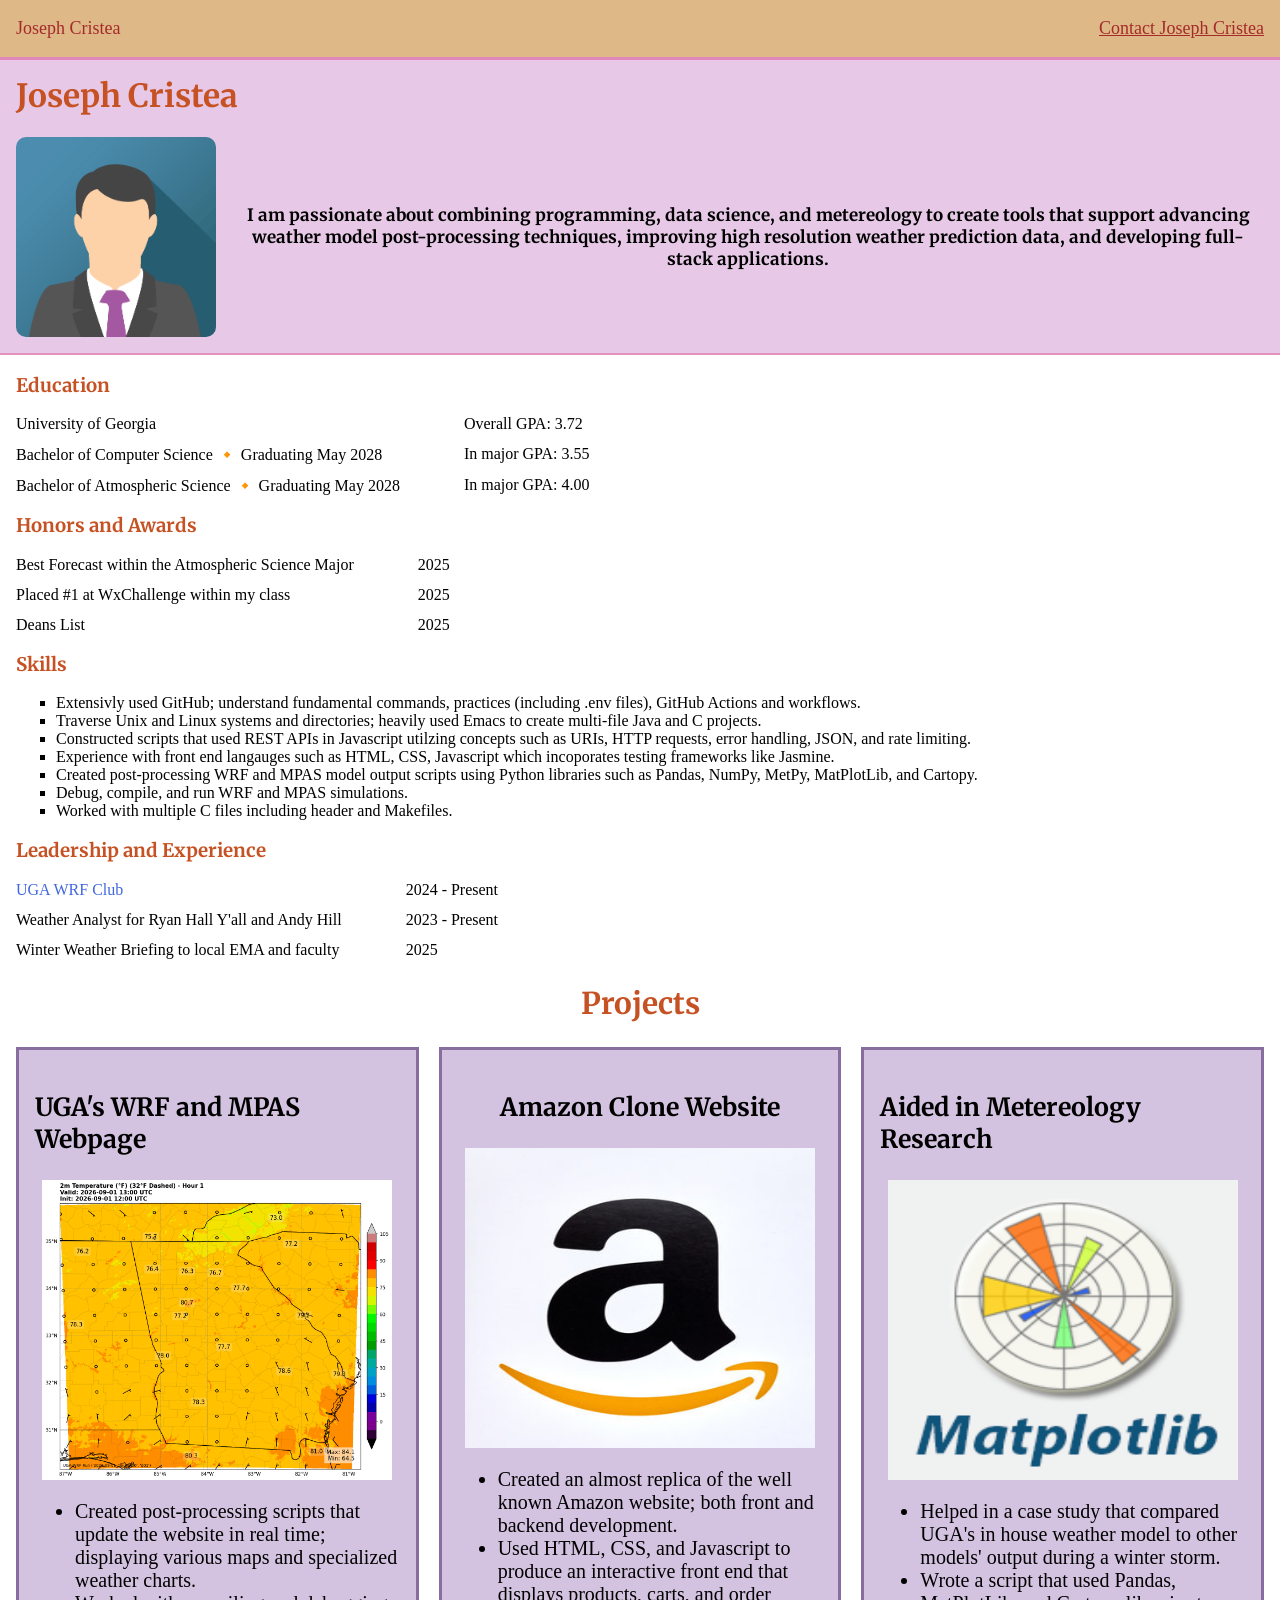
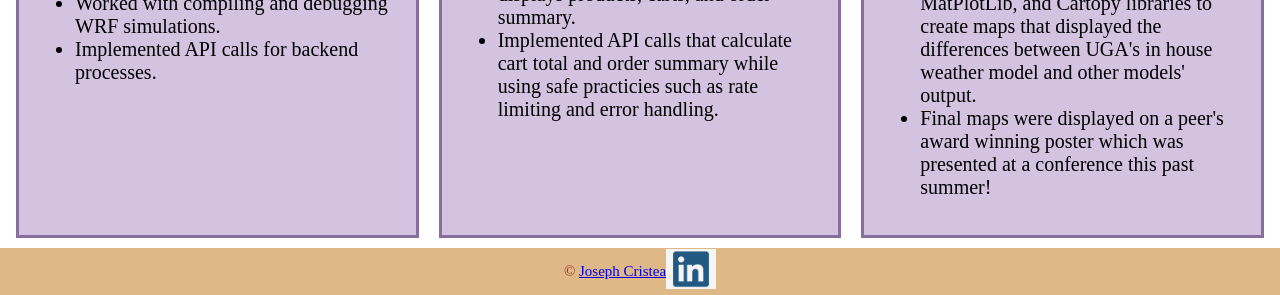
<file: index.html>
<!DOCTYPE html>
<html lang="en">
  <head>
    <meta charset="UTF-8" />
    <meta name="viewport" content="width=device-width, initial-scale=1.0" />
    <link href="https://fonts.googleapis.com/css2?family=Merriweather:ital,opsz,wght@0,18..144,300..900;1,18..144,300..900&family=Oswald:wght@200..700&family=Playfair+Display:ital,wght@0,400..900;1,400..900&display=swap" rel="stylesheet">
    <link rel="stylesheet" href="css/style.css" />
    <title>Joseph Cristea</title>
  </head>
  <body>
    <div class="nav-container">
      <nav>
        <p>Joseph Cristea</p>
        <a href="contact.html">Contact Joseph Cristea</a>
      </nav>
    </div>

    <div class="top-header-container">
      <header>
        <h1 class="font">Joseph Cristea</h1>
        <div class="inner-top-header-container">
          <img src="images/img_avatar.png" width="200px" alt="headshot photo">
          <p class="tagline">I am passionate about combining programming, data science, and metereology to create tools that support advancing weather model post-processing techniques, improving high resolution weather prediction data, and developing full-stack applications.</p>
         </div>
        
       
      </header>
    </div>
    
    <hr>

    <section>
    <h3>Education</h3>
      <dl>
        <dt>University of Georgia</dt> <dd>Overall GPA: 3.72</dd>
        <dt>Bachelor of Computer Science &#128312 Graduating May 2028</dt> <dd>In major GPA: 3.55</dd>
        <dt>Bachelor of Atmospheric Science &#128312 Graduating May 2028</dt> <dd>In major GPA: 4.00</dd>
      </dl>
    </section>

    <section>
      <h3>Honors and Awards</h3>
      <dl>
        <dt>Best Forecast within the Atmospheric Science Major</dt> 
        <dd>2025</dd>
        <dt>Placed #1 at WxChallenge within my class</dt>
        <dd>2025</dd>
        <dt>Deans List</dt> 
        <dd>2025</dd>
      </dl>
    </section>

    <section>
      <h3>Skills</h3>
      <ul>
        <li>Extensivly used GitHub; understand fundamental commands, practices (including .env files), GitHub Actions and workflows.</li>
        <li>Traverse Unix and Linux systems and directories; heavily used Emacs to create multi-file Java and C projects.</li>
        <li>Constructed scripts that used REST APIs in Javascript utilzing concepts such as URIs, HTTP requests, error handling, JSON, and rate limiting.</li>
        <li>Experience with front end langauges such as HTML, CSS, Javascript which incoporates testing frameworks like Jasmine.</li>
        <li>Created post-processing WRF and MPAS model output scripts using Python libraries such as Pandas, NumPy, MetPy, MatPlotLib, and Cartopy.</li>
        <li>Debug, compile, and run WRF and MPAS simulations.</li>
        <li>Worked with multiple C files including header and Makefiles.</li>
      </ul>
    </section>

    <section>
      <h3>Leadership and Experience</h3>
      <dl>
        <dt> <a href="https://wrf.weatherdawgs.net/" target="_blank">UGA WRF Club</a> </dt> <dd>2024 - Present</dd>
        <dt>Weather Analyst for Ryan Hall Y'all and Andy Hill</dt> <dd> 2023 - Present</dd>
        <dt>Winter Weather Briefing to local EMA and faculty</dt>
        <dd>2025</dd>
      </dl>
    </section>

    <h2 class="project-label">Projects</h2>
    <div class="three-col">
        <div class="card">
          <h3>UGA's WRF and MPAS Webpage</h3>
          <img src="images/hour_1.png" width="250px" alt="Picture of model output">
          <ul>
            <li>Created post-processing scripts that update the website in real time; displaying various maps and specialized weather charts.</li>
            <li>Worked with compiling and debugging WRF simulations.</li>
            <li>Implemented API calls for backend processes.</li>
          </ul>
        </div>
        <div class="card">
          <h3>Amazon Clone Website</h3>
          <img src="images/amazonLogo.jpg" width="250px" alt="Amazon Logo" id="amazon-logo">
          <ul>
            <li>Created an almost replica of the well known Amazon website; both front and backend development.</li>
            <li>Used HTML, CSS, and Javascript to produce an interactive front end that displays products, carts, and order summary.</li>
            <li>Implemented API calls that calculate cart total and order summary while using safe practicies such as rate limiting and error handling.</li>
          </ul>
        </div>
        <div class="card">
          <h3>Aided in Metereology Research</h3>
          <img src="images/matplotlib-tutorial.png" width="250px" alt="MatPlotLib logo" id="plt">
          <ul>
            <li>Helped in a case study that compared UGA's in house weather model to other models' output during a winter storm.</li>
            <li>Wrote a script that used Pandas, MatPlotLib, and Cartopy libraries to create maps that displayed the differences between UGA's in house weather model and other models' output.</li>
            <li>Final maps were displayed on a peer's award winning poster which was presented at a conference this past summer!</li>
          </ul>
        </div>
    </div>

    <footer>
      <p>&copy; <a href="contact.html">Joseph Cristea</a></p>
      <a href="https://www.linkedin.com/in/joseph-cristea-422483433/e" target="_blank"><img src="images/LinkedInLogo.png" width="50px"></a>
    </footer>


  </body>
</html>
</file>
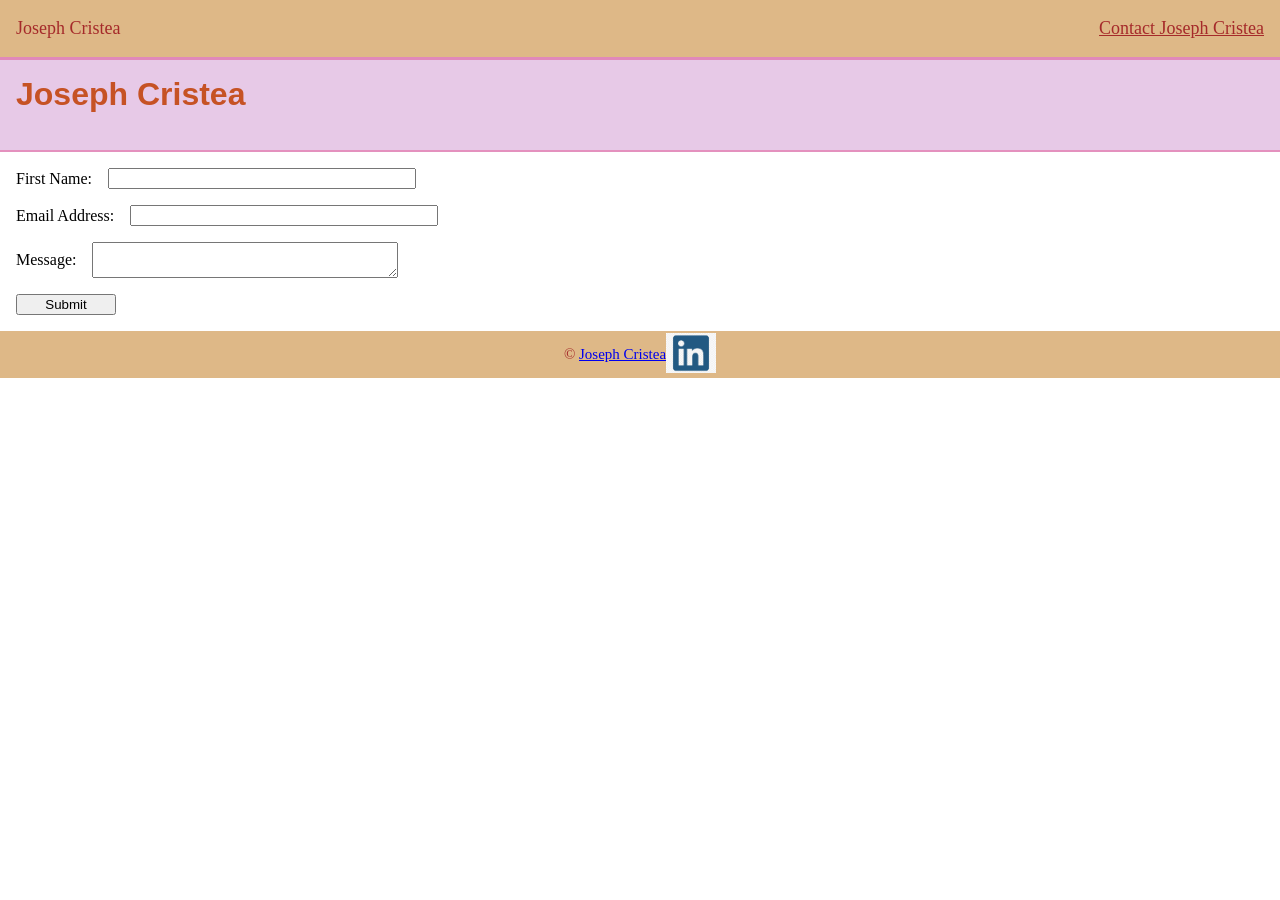
<file: contact.html>
<!DOCTYPE html>
<html lang="en">
  <head>
    <meta charset="UTF-8" />
    <meta name="viewport" content="width=device-width, initial-scale=1.0" />
    <link rel="stylesheet" href="css/style.css" />
    <title>Joseph Cristea</title>
  </head>
  <body>
   <div class="nav-container">
      <nav>
        <p>Joseph Cristea</p>
        <a href="index.html">Contact Joseph Cristea</a>
      </nav>
    </div>

    <div class="top-header-container">
      <header>
        <h1>Joseph Cristea</h1>
        <p class="tagline"></p>
      </header>
    </div>

    <hr>
    
    <form method="POST" action="https://formsubmit.co/your_unique_form_id" class="one-col">
      <div class="input-container">
        <label for="name">First Name:</label>
        <input type="text" name="name" required>
      </div>

      <div class="input-container">
        <label for="email">Email Address:</label>
        <input type="email" name="email" required>
      </div>

      <div class="input-container">
      <label for="message">Message:</label>
      <textarea type="textarea" name="message" required></textarea>
      </div>

      <button type="submit">Submit</button>

    </form>

    <footer>
      <p>&copy; <a href="index.html">Joseph Cristea</a></p>
      <a href="https://www.linkedin.com/in/joseph-cristea-422483433/e"><img src="images/LinkedInLogo.png" width="50px"></a>
    </footer>

  </body>
</html>
</file>
<file: css/style.css>
body {
  margin: 0px;
  }

/****************   Nav Section **********************/
nav {
  margin-left: 1rem;
  margin-right: 1rem;
  margin-bottom: 0px;
  padding: 0px;

  display: flex;
  justify-content: space-between;
  align-items: center;
}

nav a {
  color:brown;
}

.nav-container {
  background-color: burlywood;
  color:brown;
  font-size: 18px;
}

/***********************  Footer Section   **************************/
footer {
  background-color: burlywood;
  color: brown;
  font-size: 15px;

  display: flex;
  justify-content: center;
  align-items: center;
}

/*********** Splash Page ************************/
header {
  margin-top: 0px;
  margin-left: 1rem;
  margin-right: 1rem;
  padding: 0px;
}

header h1 {
  font-family: "Merriweather", sans-serif;
  color:rgba(198, 81, 35, 0.996);
  font-weight: bold;
  margin-top: 1rem;

  display: flex;
  justify-self: center;
}

header img {
  border-radius: 10px;
}

.address {
 font-family: "Merriweather", sans-serif;
 font-weight: bold;
 font-weight: 20px;

 display: flex;
 justify-self: center;
}

.tagline {
  font-family: "Merriweather", sans-serif;
  margin-left: 1rem;
  font-weight: bold;
  font-size: 17px;
  text-align: center;
 
}

.top-header-container{
  background-color: rgba(227, 191, 227, 0.84);
  border-top: 3px solid rgba(223, 122, 177, 0.829);
  padding-bottom: 1rem;
}

.inner-top-header-container{
  display: flex;
  justify-content: space-around;
  align-items: center;
}

/************* Sections ********************/
hr {
  margin: 0px;
  border: none;
  height: 2px;
  background-color: rgba(223, 122, 177, 0.829);
}

section {
  margin-left: 1rem;
}

section h3 {
  font-family: "Merriweather", sans-serif;
  color:rgba(198, 81, 35, 0.996);
}

section dl {
  display: grid;
  grid-template-columns: max-content 1fr;
  gap: 12px 24px;
  margin: 0px;
}

section ul {
  list-style-type: square;
}

section a {
  color: rgb(66, 103, 223);
  text-decoration: none;
}

section a:hover {
  color:purple;
}

/**************   Projects   *****************/
.project-label {
  text-align: center;
  font-family: "Merriweather", sans-serif;
  color:rgba(198, 81, 35, 0.996);
  font-size: 30px;
}

.three-col {
	display: grid;
  grid-template-columns: repeat(3, 1fr);
  gap: 20px;
  margin-bottom: 10px;
  margin-left: 1rem;
  margin-right: 1rem;
}

.card h3 {
   font-family: "Merriweather", sans-serif;
   font-weight: bold;
   font-size: 25px;
}

.card img {
  display: block;
  width: 350px;
}

#amazon-logo {
  height: 300px;
}

#plt {
  height: 300px;
}

.card {
  border: 3px solid rgb(136, 110, 158);
  padding: 1rem;
  background-color: rgb(211, 195, 224);

  display: flex;
  flex-direction: column;
  align-items: center;
}

.card ul {
  font-size: 20px;
}

/**************   Responsiveness   *****************/
@media (max-width: 680px) {
    nav {
      flex-direction: column;
      align-items: flex-start;

    }
    .three-col {
      display: grid;
      grid-template-columns: 1fr
      
    }
}

/**************   Contact Page   *****************/
.one-col {
  display: flex;
  flex-direction: column;
  gap: 1rem;
  margin: 1rem;
}

input {
  width: 300px;
}

textarea {
   width: 300px
}

button {
  width: 100px;
}

.input-container {
  display: flex;
  align-items: center;
  gap: 1rem;
}
</file>
